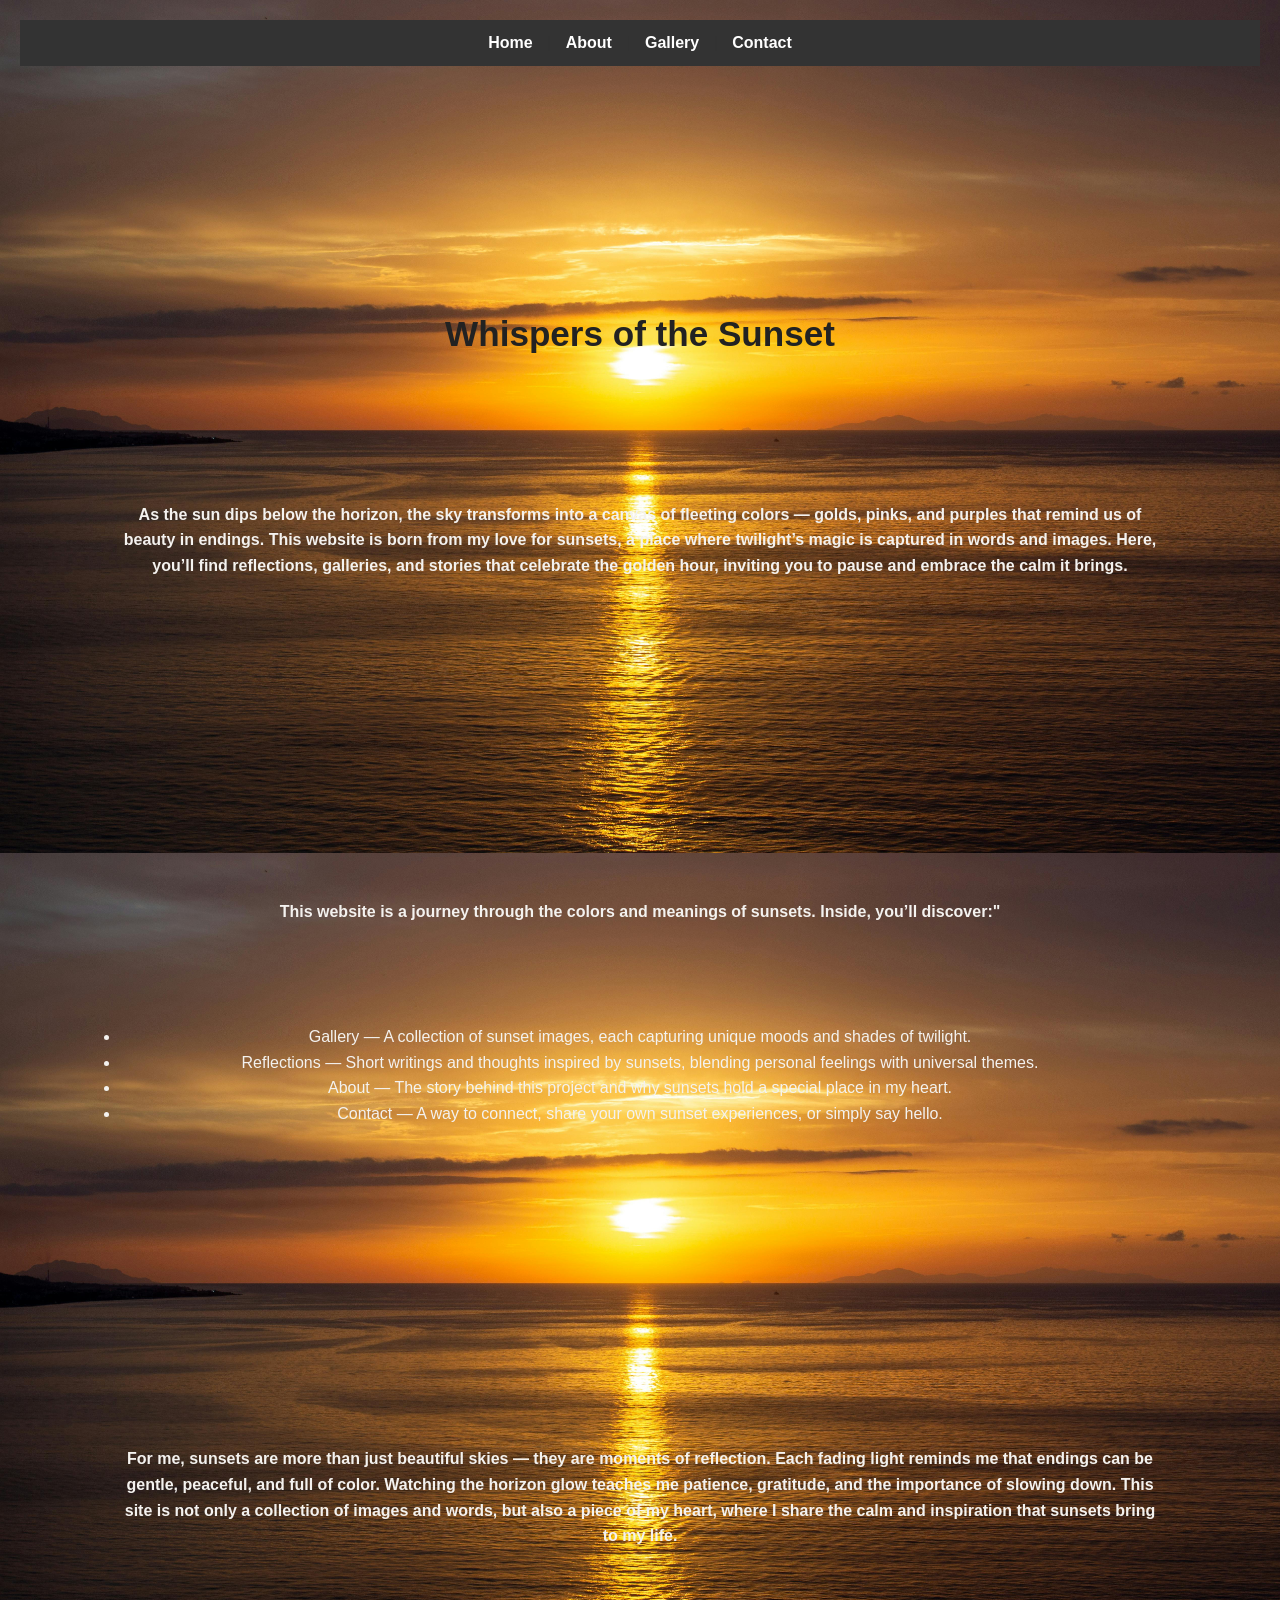
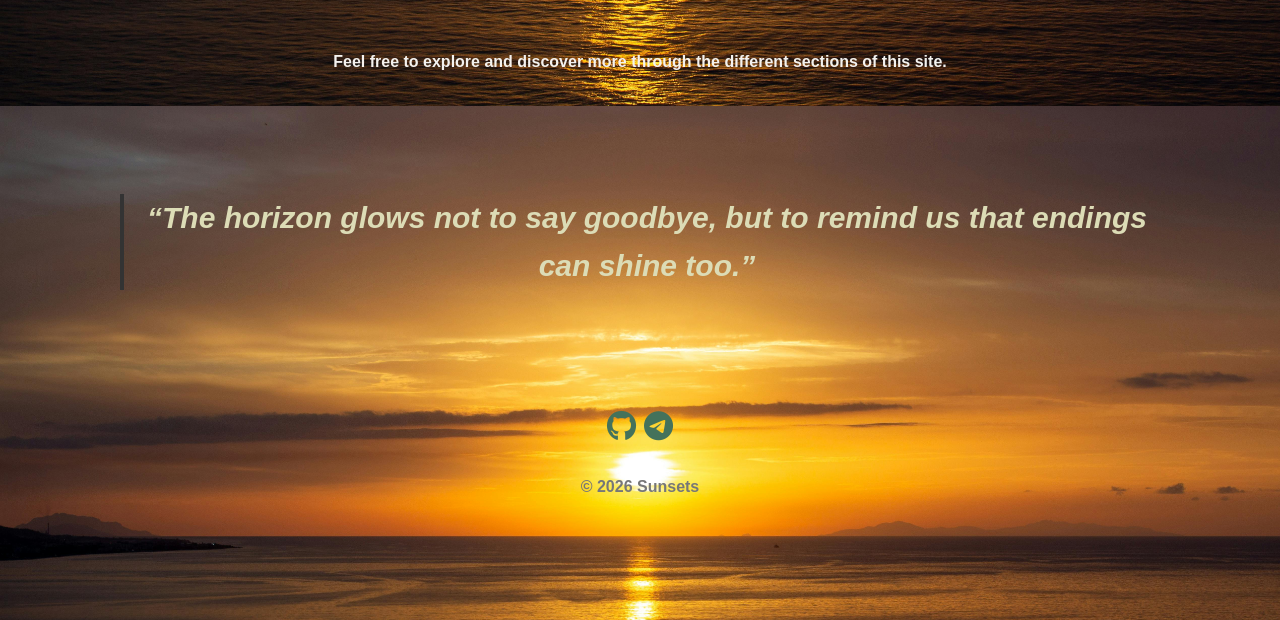
<file: index.html>
<!DOCTYPE html>
<html lang="en">
<head>
    <meta charset="UTF-8">
    <meta name="viewport" content="width=device-width, initial-scale=1.0">
    <title>Sunset</title>
    <link rel="stylesheet" href="./styles/index.css">
    <link rel="stylesheet" href="https://cdnjs.cloudflare.com/ajax/libs/font-awesome/6.5.0/css/all.min.css">
</head>
<body>

    <!-- Navigation -->
    <nav>
        <a href="index.html">Home</a> |
        <a href="about.html">About</a> |
        <a href="gallery.html">Gallery</a> |
        <a href="contact.html">Contact</a>
    </nav>

    <!-- Main Content -->
    <main>
        
         <section>
            <!-- Title -->
            <section id="title">
                <h1>Whispers of the Sunset</h1>
            </section>

            <!-- Introduction -->
             <p>
                As the sun dips below the horizon, the sky transforms into a canvas of fleeting colors — golds, pinks, and purples that remind us of beauty in endings. This website is born from my love for sunsets, a place where twilight’s magic is captured in words and images. Here, you’ll find reflections, galleries, and stories that celebrate the golden hour, inviting you to pause and embrace the calm it brings.
             </p>

        </section >
        <section class="contains">
            <!-- What the site contains -->
             <p>
                This website is a journey through the colors and meanings of sunsets. Inside, you’ll discover:"
                <ul>
                    <li> Gallery — A collection of sunset images, each capturing unique moods and shades of twilight.</li>
                    <li> Reflections — Short writings and thoughts inspired by sunsets, blending personal feelings with universal themes.</li>
                    <li> About — The story behind this project and why sunsets hold a special place in my heart.</li>
                    <li> Contact — A way to connect, share your own sunset experiences, or simply say hello.</li>
                </ul>
             </p>
        </section>
        <section class="meaning">
            <!-- Personal meaning -->
             <p>
                For me, sunsets are more than just beautiful skies — they are moments of reflection. Each fading light reminds me that endings can be gentle, peaceful, and full of color. Watching the horizon glow teaches me patience, gratitude, and the importance of slowing down. This site is not only a collection of images and words, but also a piece of my heart, where I share the calm and inspiration that sunsets bring to my life.
            </p>
            <!-- Navigation hint -->
             <p>
                Feel free to explore and discover more through the different sections of this site.
            </p>
            
            <!-- Quote -->
             <blockquote>
                <b>“The horizon glows not to say goodbye, but to remind us that endings can shine too.”</b>
            </blockquote>

        </section>
    </main>
    <div>
        <a href="https://github.com/metrefua" target="_blank">
            <i class="fab fa-github"></i>
        </a>
        <a href="https://t.me/Metrefua" target="_blank">
            <i class="fab fa-telegram"></i>
        </a>
    </div>
    <!-- Footer -->
    <footer>
        <p>© 2026 Sunsets</p>
    </footer>
</body>
</html>
</file>
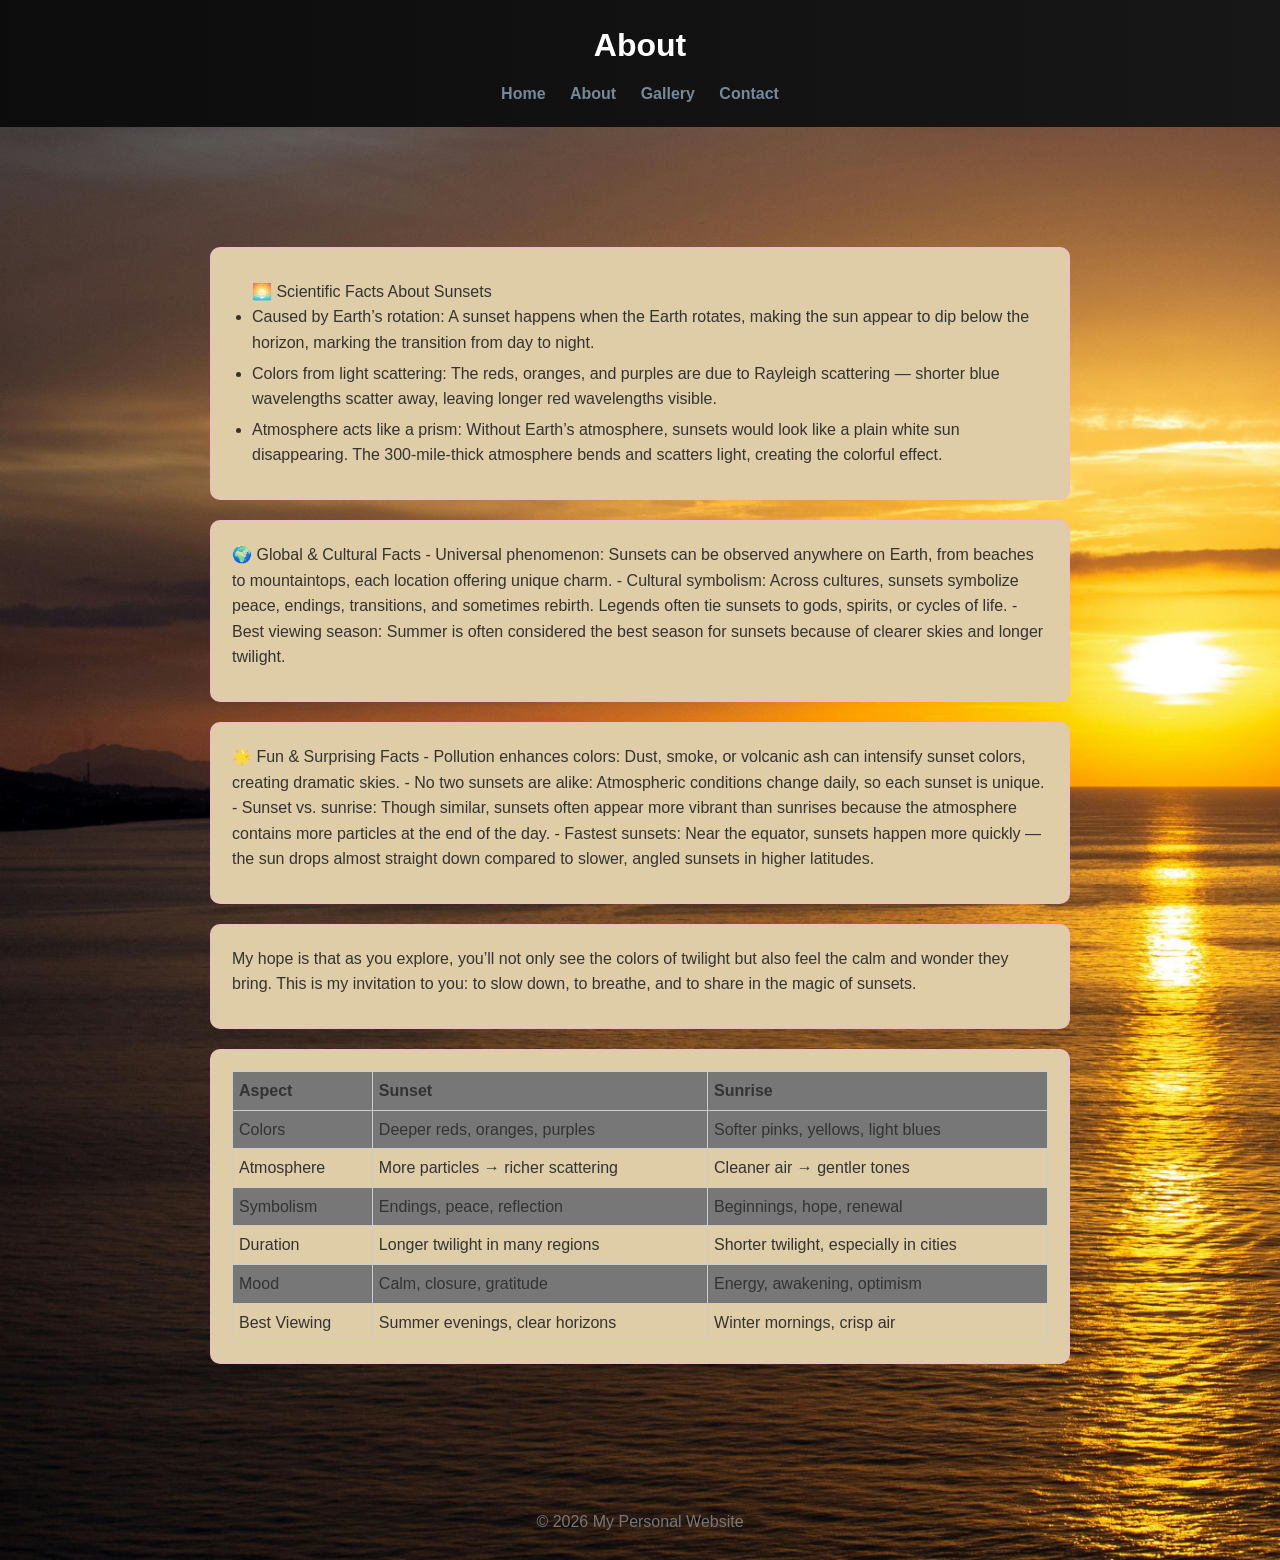
<file: about.html>
<!DOCTYPE html>
<html lang="en">
<head>
    <meta charset="UTF-8">
    <meta name="viewport" content="width=device-width, initial-scale=1.0">
    <title>About</title>
    <link rel="stylesheet" href="./styles/about.css">
</head>
<body>

    <!-- Header -->
    <header>
        <h1>About</h1>
        <nav>
            <a href="index.html">Home</a> 
            <a href="about.html">About</a> 
            <a href="gallery.html">Gallery</a> 
            <a href="contact.html">Contact</a>
        </nav>
    </header>

    <!-- Main Content -->
    <main>
        <section>
            <p>
                <ul>🌅 Scientific Facts About Sunsets
                    <li> Caused by Earth’s rotation: A sunset happens when the Earth rotates, making the sun appear to dip below the horizon, marking the transition from day to night.</li>
                    <li>Colors from light scattering: The reds, oranges, and purples are due to Rayleigh scattering — shorter blue wavelengths scatter away, leaving longer red wavelengths visible.</li>
                    <li>Atmosphere acts like a prism: Without Earth’s atmosphere, sunsets would look like a plain white sun disappearing. The 300-mile-thick atmosphere bends and scatters light, creating the colorful effect.</li>
                </ul>
                
            </p>
        </section>
        
        <section>
            <p>
                🌍 Global & Cultural Facts
                - Universal phenomenon: Sunsets can be observed anywhere on Earth, from beaches to mountaintops, each location offering unique charm.
                - Cultural symbolism: Across cultures, sunsets symbolize peace, endings, transitions, and sometimes rebirth. Legends often tie sunsets to gods, spirits, or cycles of life.
                - Best viewing season: Summer is often considered the best season for sunsets because of clearer skies and longer twilight.
            </p>
        </section>

        <section>
            <p>
                🌟 Fun & Surprising Facts
                - Pollution enhances colors: Dust, smoke, or volcanic ash can intensify sunset colors, creating dramatic skies.
                - No two sunsets are alike: Atmospheric conditions change daily, so each sunset is unique.
                - Sunset vs. sunrise: Though similar, sunsets often appear more vibrant than sunrises because the atmosphere contains more particles at the end of the day.
                - Fastest sunsets: Near the equator, sunsets happen more quickly — the sun drops almost straight down compared to slower, angled sunsets in higher latitudes.
            </p>
        </section>

        <section>
            <p>
                My hope is that as you explore, you’ll not only see the colors of twilight but also feel the calm and wonder they bring. This is my invitation to you: to slow down, to breathe, and to share in the magic of sunsets.
            </p>
        </section>

        <section>
            <table>
                <thead>
                    <tr>
                        <th>Aspect</th>
                        <th>Sunset</th>
                        <th>Sunrise</th>
                    </tr>
                </thead>
                <tbody>
                    <tr>
                        <td>Colors</td>
                        <td>Deeper reds, oranges, purples</td>
                        <td>Softer pinks, yellows, light blues</td>
                    </tr>
                    <tr>
                        <td>Atmosphere</td>
                        <td>More particles → richer scattering</td>
                        <td>Cleaner air → gentler tones</td>
                    </tr>
                    <tr>
                        <td>Symbolism</td>
                        <td>Endings, peace, reflection</td>
                        <td>Beginnings, hope, renewal</td>
                    </tr>
                    <tr>
                        <td>Duration</td>
                        <td>Longer twilight in many regions</td>
                        <td>Shorter twilight, especially in cities</td>
                    </tr>
                    <tr>
                        <td>Mood</td>
                        <td>Calm, closure, gratitude</td>
                        <td>Energy, awakening, optimism</td>
                    </tr>
                    <tr>
                        <td>Best Viewing</td>
                        <td>Summer evenings, clear horizons</td>
                        <td>Winter mornings, crisp air</td>
                    </tr>
                </tbody>
            </table>
        </section>
    </main>

    <!-- Footer -->
    <footer>
        <p>© 2026 My Personal Website</p>
    </footer>

</body>
</html>
</file>
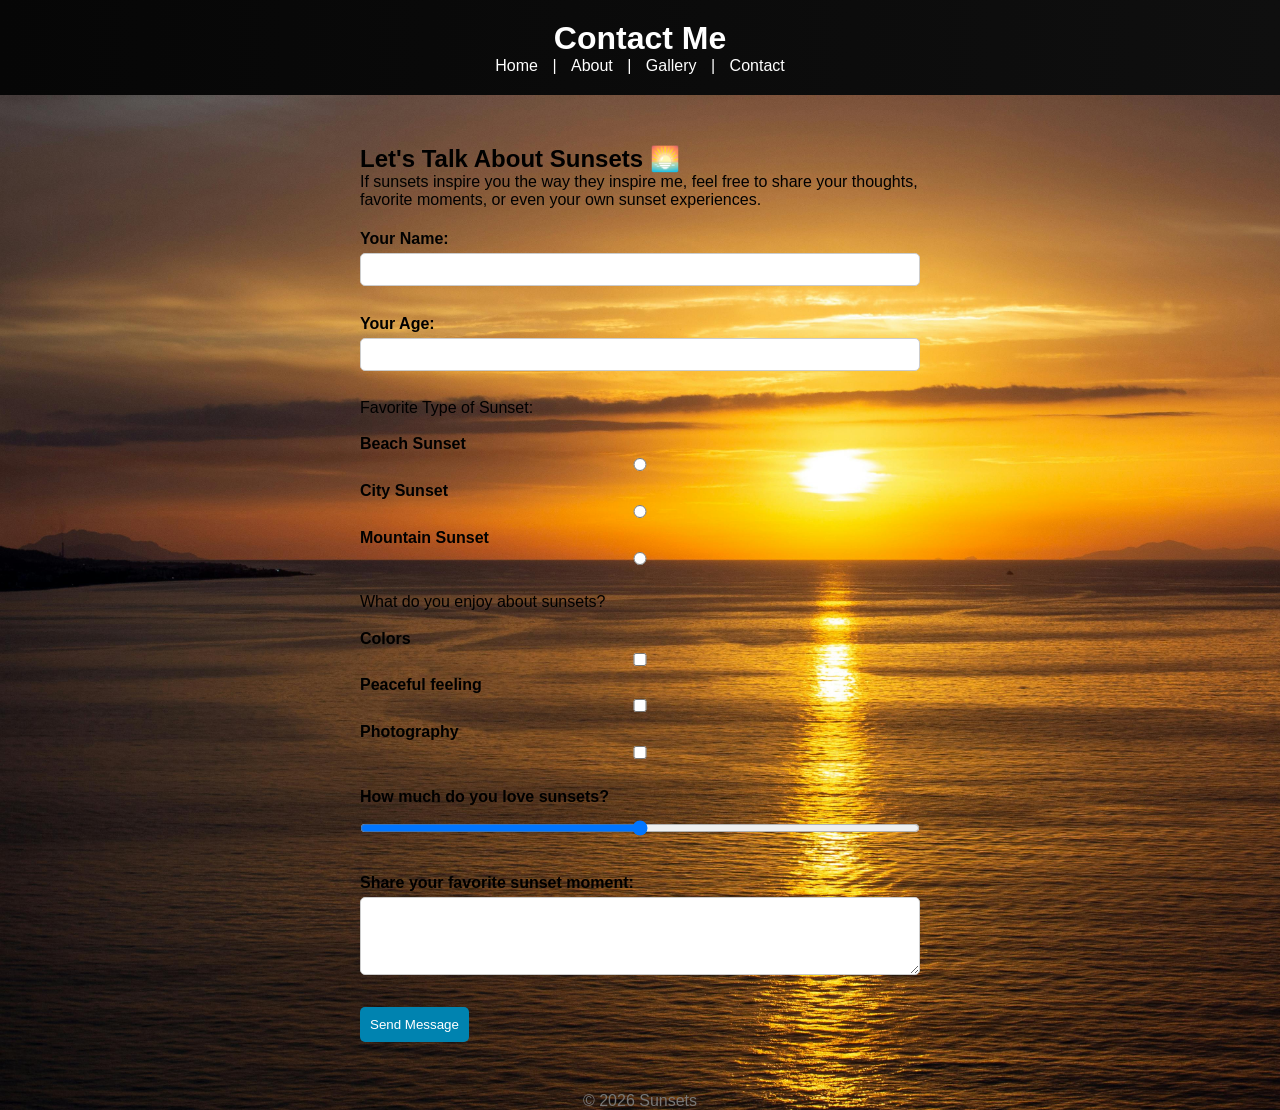
<file: contact.html>
<!DOCTYPE html>
<html lang="en">
<head>
    <meta charset="UTF-8">
    <meta name="viewport" content="width=device-width, initial-scale=1.0">
    <title>Contact</title>
    <link rel="stylesheet" href="./styles/contact.css">
</head>
<body>

    <!-- Header -->
    <header>
        <h1>Contact Me</h1>
        <nav>
            <a href="index.html">Home</a> |
            <a href="about.html">About</a> |
            <a href="gallery.html">Gallery</a> |
            <a href="contact.html">Contact</a>
        </nav>
    </header>

    <!-- Main -->
    <main>

       
        <h2>Let's Talk About Sunsets 🌅</h2>
        <p>
            If sunsets inspire you the way they inspire me, feel free to share your thoughts,
            favorite moments, or even your own sunset experiences.
        </p>

        <!-- Form -->
        <form>

            <!-- Name -->
            <label for="name">Your Name:</label><br>
            <input type="text" id="name" name="name"  required><br><br>

            <!-- Age -->
            <label for="age">Your Age:</label><br>
            <input type="number" id="age" name="age" required><br><br>

            <!-- Favorite Sunset Type (Radio) -->
            <p>Favorite Type of Sunset:</p><br>
            <label for="beach">Beach Sunset</label>
            <input type="radio" id="beach" name="sunset">
            <label for="city">City Sunset</label>
            <input type="radio" id="city" name="sunset">
            <label for="mountain">Mountain Sunset</label>
            <input type="radio" id="mountain" name="sunset">
            <br><br>

            <!-- What you enjoy (Checkbox) -->
            <p>What do you enjoy about sunsets?</p><br>
            <label for="colors">Colors</label><br>
            <input type="checkbox" id="colors" name="interest">
            <label for="peace">Peaceful feeling</label><br>
            <input type="checkbox" id="peace" name="interest">
            <label for="photography">Photography</label><br>
            <input type="checkbox" id="photography" name="interest">
            <br><br>

            <!-- Satisfaction -->
            <label for="range">How much do you love sunsets?</label><br>
            <input type="range" id="range" name="range"><br><br>

            <!-- Message -->
            <label for="message">Share your favorite sunset moment:</label><br>
            <textarea id="message" name="message" rows="4"></textarea><br><br>

            <!-- Submit -->
            <button type="submit">Send Message</button>

        </form>
    </main>

    <!-- Footer -->
    <footer>
        <p>© 2026 Sunsets</p>
    </footer>

</body>
</html>
</file>
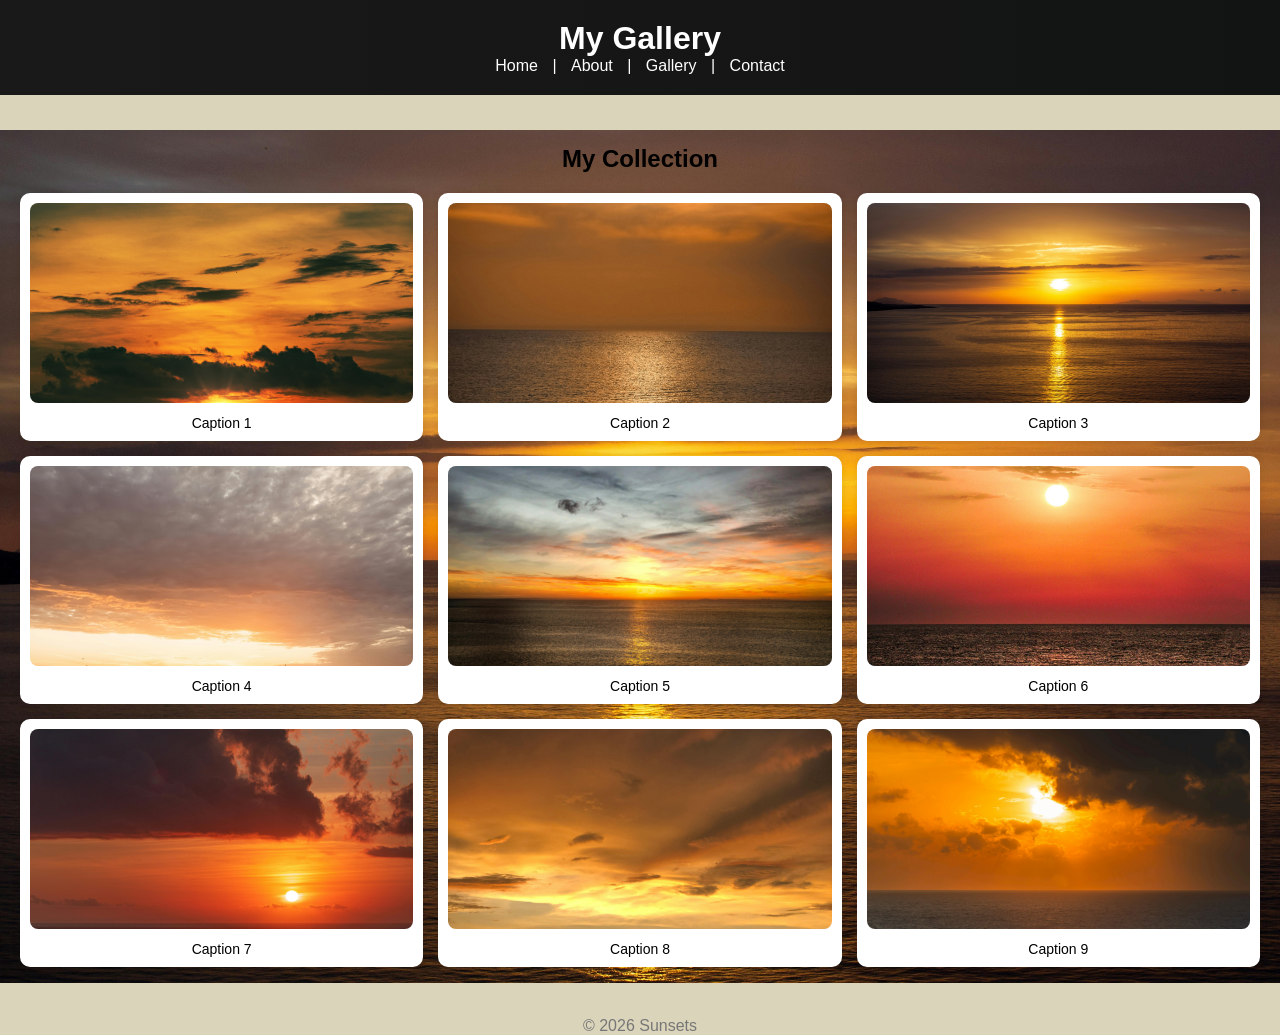
<file: gallery.html>
<!DOCTYPE html>
<html lang="en">
<head>
    <meta charset="UTF-8">
    <meta name="viewport" content="width=device-width, initial-scale=1.0">
    <title>Gallery</title>
    <link rel="stylesheet" href="./styles/gallery.css">
</head>
<body>

    <!-- Header -->
    <header>
        <h1>My Gallery</h1>
        <nav>
            <a href="index.html">Home</a> |
            <a href="about.html">About</a> |
            <a href="gallery.html">Gallery</a> |
            <a href="contact.html">Contact</a>
        </nav>
    </header>

    <!-- Main -->
    <main>

        <h2>My Collection</h2>

        <!-- Gallery Grid -->
        <section class="gallery">
            <div class="card">
                <img src="./images/pexels-erwan-grey-33203471-27058631.jpg" alt="image1">
                <p>Caption 1</p>
            </div>

            <div class="card">
                <img src="./images/pexels-fatmanursimsek-7379309.jpg" alt="image2">
                <p>Caption 2</p>
            </div>

            <div class="card">
                <img src="./images/pexels-george-alex-2149495333-31054101.jpg" alt="image3">
                <p>Caption 3</p>
            </div>

            <div class="card">
                <img src="./images/pexels-jonas-horsch-102497290-32919385.jpg" alt="image4">
                <p>Caption 4</p>
            </div>

            <div class="card">
                <img src="./images/pexels-kienvirak-7542112.jpg" alt="image5">
                <p>Caption 5</p>
            </div>

            <div class="card">
                <img src="./images/pexels-ninetysevenyears-26969498.jpg" alt="image6">
                <p>Caption 6</p>
            </div>

            <div class="card">
                <img src="./images/pexels-onthecrow-31194318.jpg" alt="image7">
                <p>Caption 7</p>
            </div>

            <div class="card">
                <img src="./images/pexels-thel0stkidd-2149128959-31123932.jpg" alt="image8">
                <p>Caption 8</p>
            </div>

            <div class="card">
                <img src="./images/pexels-tu-n-vu-2153773491-34906760.jpg" alt="image9">
                <p>Caption 9</p>
            </div>
        </section>

    </main>

    <!-- Footer -->
    <footer>
        <p>© 2026 Sunsets</p>
    </footer>

</body>
</html>
</file>
<file: styles/index.css>
/* Reset some default styles */
* {
    margin: 0;
    padding: 0;
    box-sizing: border-box;
}

/* Body styling */
body {
    font-family: Arial, sans-serif;
    line-height: 1.6;
    background-color: #eaa244;
   background-image: url(../images/pexels-george-alex-2149495333-31054101.jpg);
    background-repeat: repeat-y;
    background-size:contain;
    color: #333;
    padding: 20px;
}


/* Navigation bar */
nav {
    background-color: #333;
    padding: 10px;
    text-align: center;
    
}

nav a {
    color: #fff;
    text-decoration: none;
    margin: 0 10px;
    font-weight: bold;
}

nav a:hover {
    text-decoration: #f4eded;
}

/* Main content */
section {
    margin: 20px auto;
    padding: 100px;
    border-radius: 10px;
    color: rgb(244, 242, 239);
    text-align: center;
    display: grid;
    grid-template-rows: max-content;
}
section #title {
    color: black;
    font-size: 30px;
    font-weight: bolder;
}
/* Title */
h1 {
    margin-bottom: 20px;
    color: #222;
}

/* Paragraphs */
p {
    margin-bottom: 100px;
    font-size: 16px;
    font-weight: bolder;
}

div {
    text-align: center;
    font-size: 30px;
    line-height: normal;
}

a {
    font-family: Arial, Helvetica, sans-serif;
    font-weight: bold;
    color: rgb(68, 114, 91);
    text-decoration: none;

}

a:hover {
   color: rgb(230, 185, 101);
}

/* Quote */
blockquote {
    margin-top: 20px;
    font-style: italic;
    color: #dcdcb6;
    border-left: 4px solid #333;
    padding-left: 10px;
    font-size: 30px;
}

/* Footer */
footer {
    text-align: center;
    margin-top: 30px;
    color: #777;
}
</file>
<file: styles/about.css>
/* Reset */
* {
    margin: 0;
    padding: 0;
    box-sizing: border-box;
}

/* Body */
body {
    font-family: Arial, sans-serif;
    background-color: #dad4ba;
    background-image: url(../images/pexels-george-alex-2149495333-31054101.jpg);
    background-repeat: no-repeat;
    background-size: cover;
    color: #333;
    line-height: 1.6;
}

/* Header */
header {
    background: linear-gradient(to right, #0c0c0c, #171717);
    color: white;
    text-align: center;
    padding: 20px;
}

/* Navigation */
nav {
    margin-top: 10px;
}

nav a {
    color: white;
    text-decoration: none;
    margin: 0 10px;
    font-weight: bold;
}

nav a:link {
    color: lightslategrey;
}
nav a:visited {
    color: rgb(188, 180, 180);
}
nav a:hover {
    color:bisque;
}
nav a:active {
    color: rgb(65, 60, 36);
}

/* Main Content */
main {
    max-width: 900px;
    margin: 100px auto;
    padding: 10px;
}

/* Sections (Card Style) */
section {
    background: rgb(222, 205, 166);
    margin: 10px;
    margin-bottom: 20px;
    padding: 20px;
    border: 2px solid #ebc0c0;
    border-radius: 10px;
    transition: transform 0.3s ease;
    box-sizing: border-box;
}

/* Hover effect */
section:hover {
    transform: scale(1.02);
}

/* Headings */
h2 {
    margin-bottom: 10px;
    color: #0083b0;
}

/* Paragraphs */
p {
    margin-bottom: 10px;
}

/* Table */
table {
    width: 100%;
    border-collapse: collapse;
}

th, td {
    border: 1px solid #ccc;
    padding: 6px;
    text-align: left;
}

tr:nth-child(odd) {
    background-color: #777;
}

/* Lists */
ul, ol {
    margin-left: 20px;
    margin-top: 10px;
}

li {
    margin-bottom: 5px;
}

/* Pseudo-class example */
li:hover {
    color: #0083b0;
    cursor: pointer;
}

/* Footer */
footer {
    text-align: center;
    padding: 15px;
    color: #777;
}
</file>
<file: styles/contact.css>
/* Reset */
* {
    margin: 0;
    padding: 0;
    box-sizing: border-box;
}

/* Body */
body {
    font-family: Arial, sans-serif;
    background-color: #dad4ba;
    background-image: url(../images/pexels-george-alex-2149495333-31054101.jpg);
    background-repeat: no-repeat;
    background-size: cover;

/* Header */
header {
    background: linear-gradient(to right, #060606, #0f0f0f);
    color: white;
    text-align: center;
    padding: 20px;
}

/* Nav */
nav a {
    color: white;
    text-decoration: none;
    margin: 0 10px;
}

nav a:hover {
    text-decoration: underline;
}

/* Main */
main {
    max-width: 600px;
    margin: 30px auto;
    background: scroll;
    padding: 20px;
    border-radius: 10px;
}

/* Form elements */
form {
    margin-top: 20px;
}

label {
    font-weight: bold;
}

/* Inputs */
input, textarea {
    width: 100%;
    padding: 8px;
    margin-top: 5px;
    margin-bottom: 10px;
    border: 1px solid #ccc;
    border-radius: 5px;
}

/* Focus effect (requirement) */
input:focus, textarea:focus {
    border-color: #0083b0;
    outline: none;
}

input[type="radio"], label {
  display: inline-block;
  margin-right: 10px;
  vertical-align: middle;
}

/* Button */
button {
    background: #0083b0;
    color: white;
    padding: 10px;
    border: none;
    border-radius: 5px;
    cursor: pointer;
}

/* Hover effect */
button:hover {
    background: #005f73;
}

/* Footer */
footer {
    text-align: center;
    margin-top: 20px;
    color: #777;
}}
</file>
<file: styles/gallery.css>
/* Reset */
* {
    margin: 0;
    padding: 0;
    box-sizing: border-box;
}

/* Body */
body {
    font-family: Arial, sans-serif;
    background-color: #dad4ba;
}

/* Header */
header {
    background: linear-gradient(to right, #19191a, #121313);
    color: white;
    text-align: center;
    padding: 20px;
}

/* Nav */
nav a {
    color: white;
    text-decoration: none;
    margin: 0 10px;
}

nav a:hover {
    text-decoration: underline;
}

/* Main */
main {
    margin: 30px auto;
    padding: 20px;
    text-align: center;
    background-image: url(../images/pexels-george-alex-2149495333-31054101.jpg);
    background-repeat: no-repeat;
    background-position: center;
    background-size: contain;
}

/* GALLERY GRID*/
.gallery {
    display: grid;
    grid-template-columns: repeat(3, 1fr);
    gap: 15px;
    margin-top: 20px;
}

/* Card */
.card {
    background: white;
    padding: 10px;
    border-radius: 10px;
    box-shadow: 0 0 8px rgba(0,0,0,0.1);
    transition: transform 0.3s ease;
}

/* Hover effect */
.card:hover {
    transform: scale(1.05);
}

/* Images */
.card img {
    width: 100%;
    height: 200px;
    object-fit: cover;
    border-radius: 8px;
}

/* Caption */
.card p {
    margin-top: 8px;
    font-size: 14px;
}

/* Footer */
footer {
    text-align: center;
    margin-top: 20px;
    color: #777;
}
</file>
